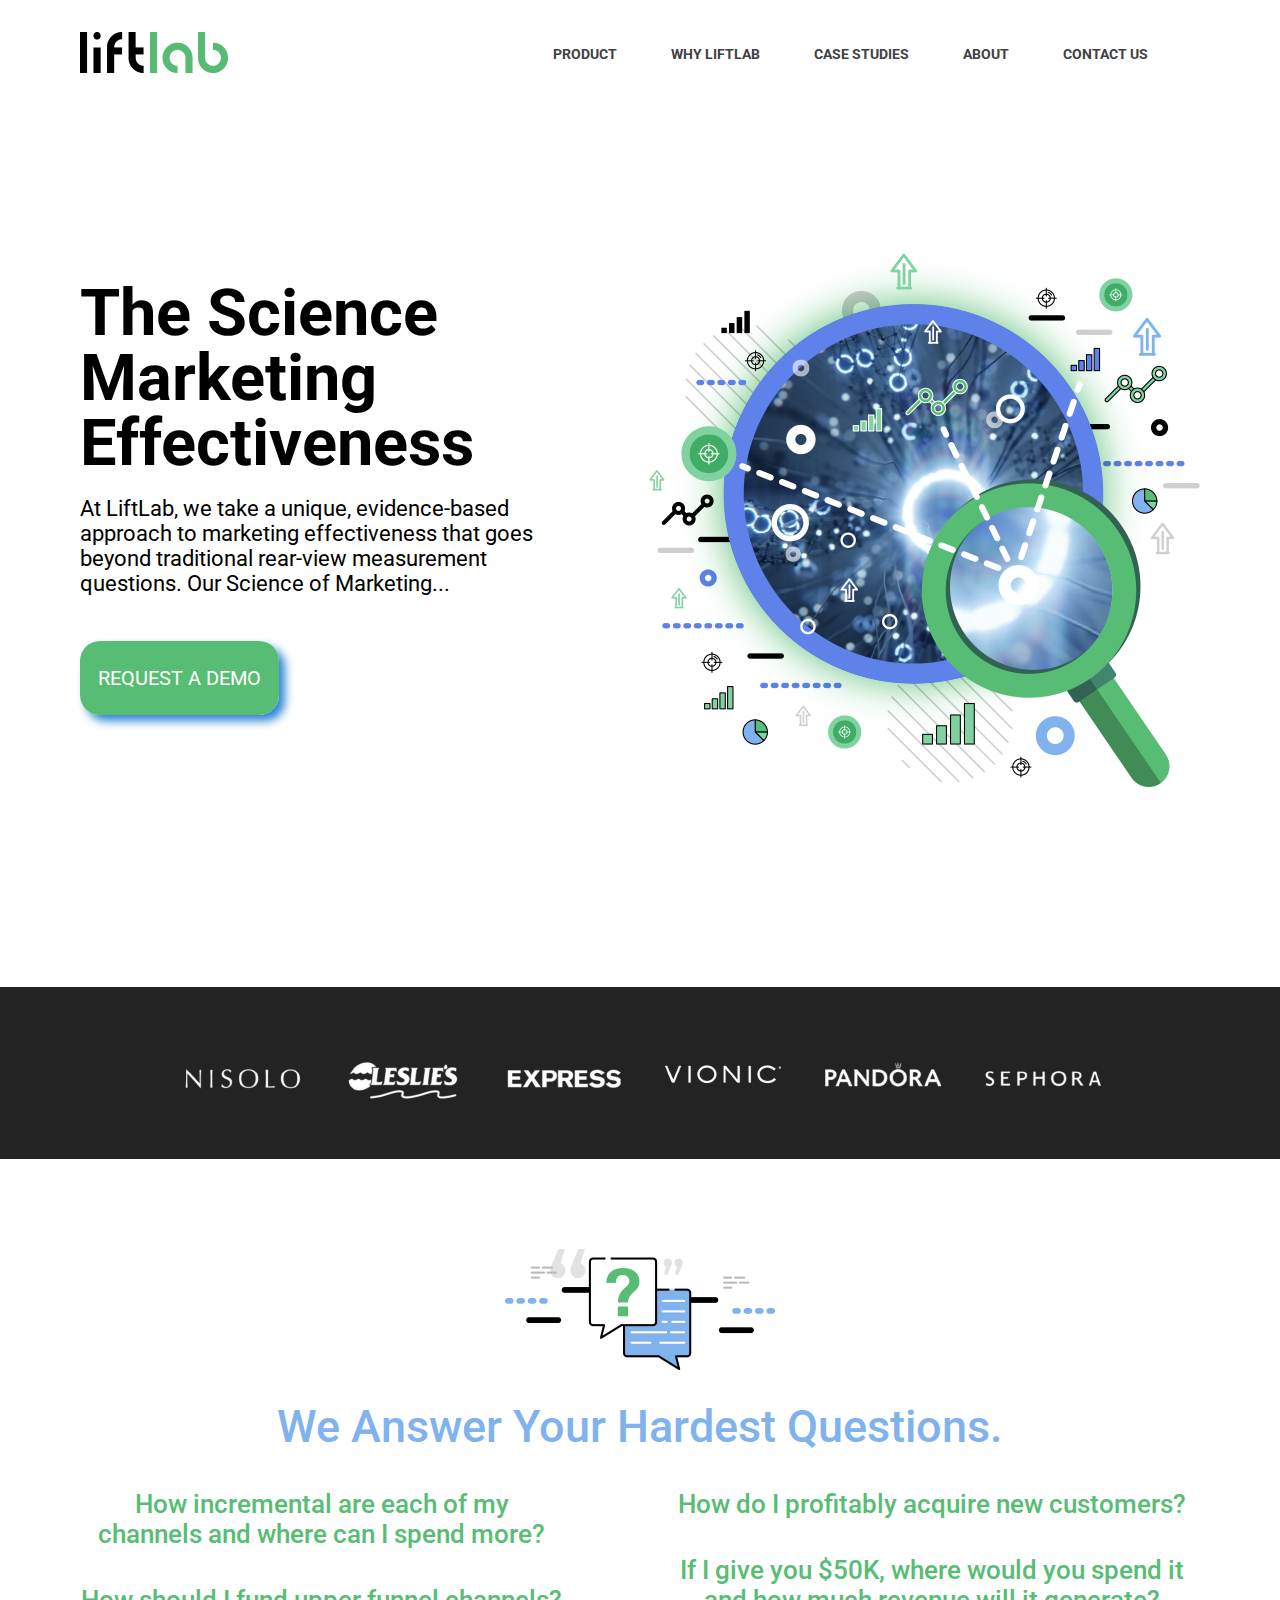
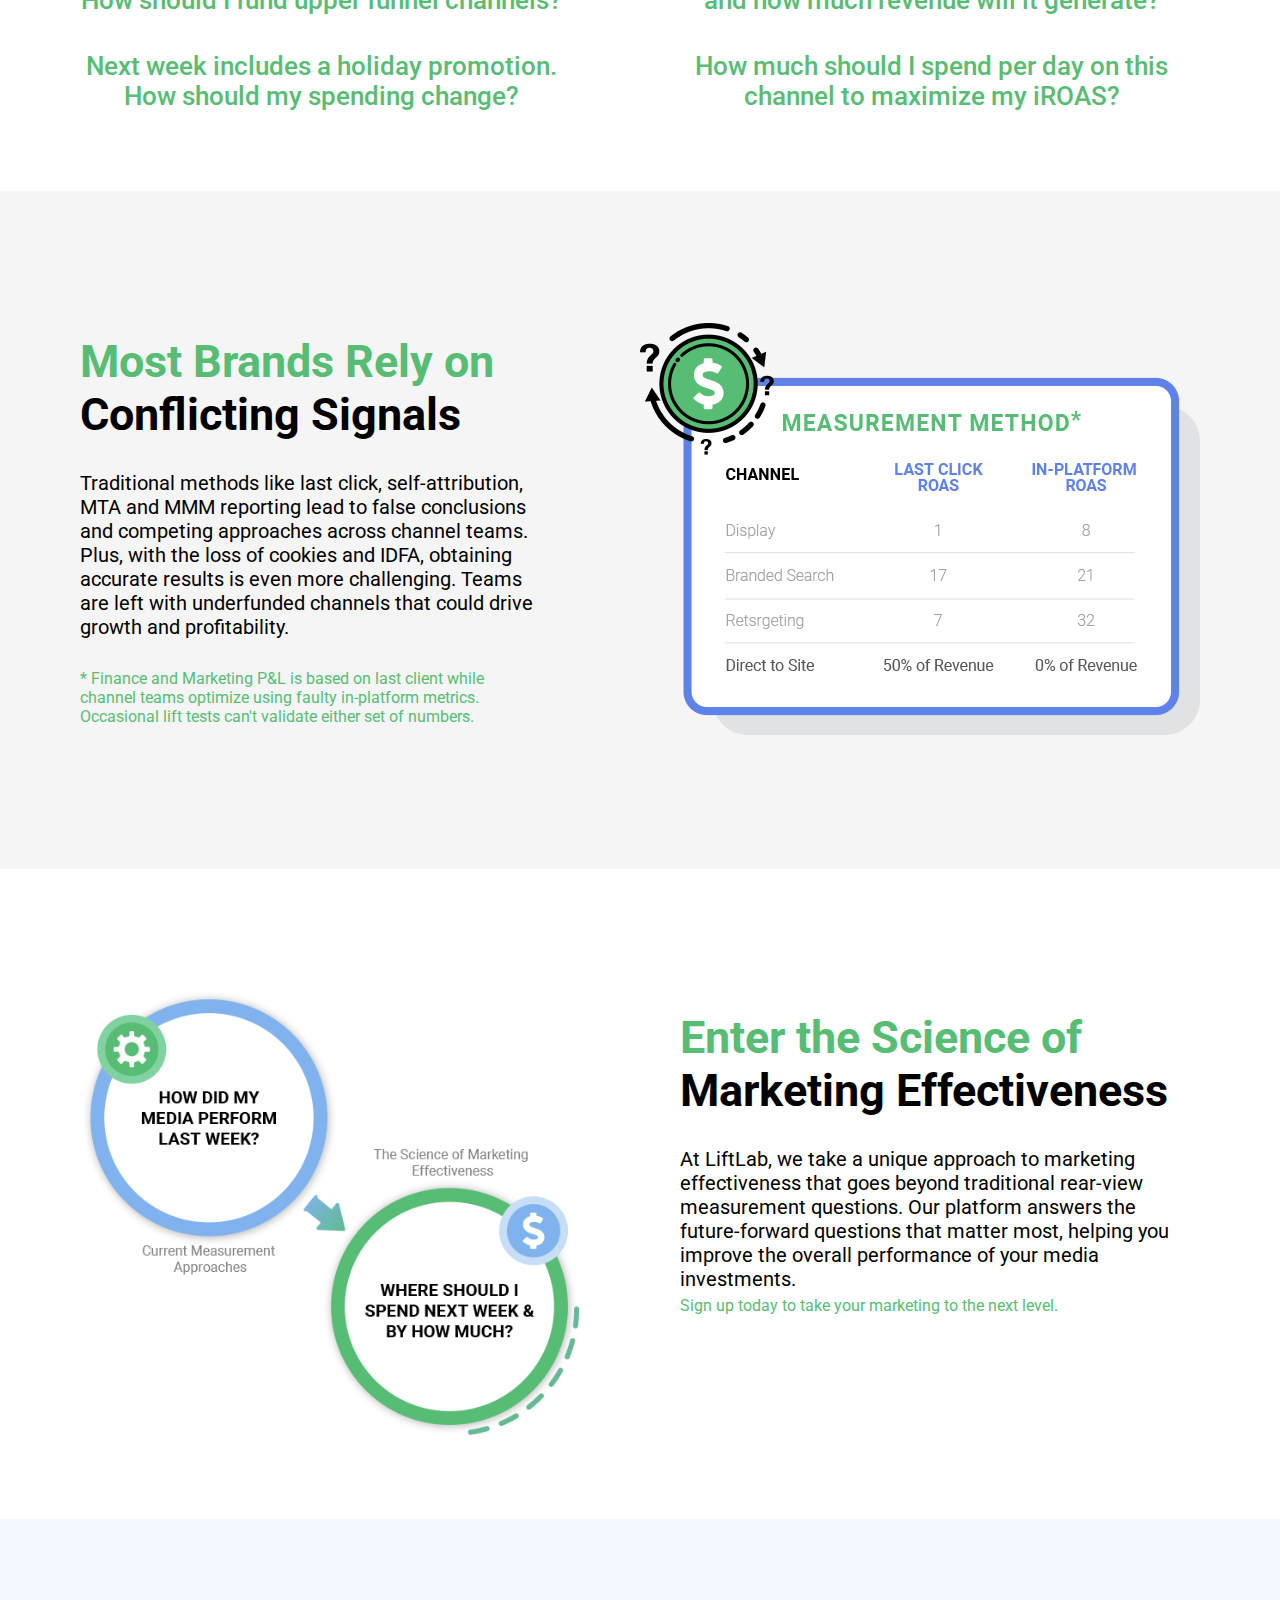
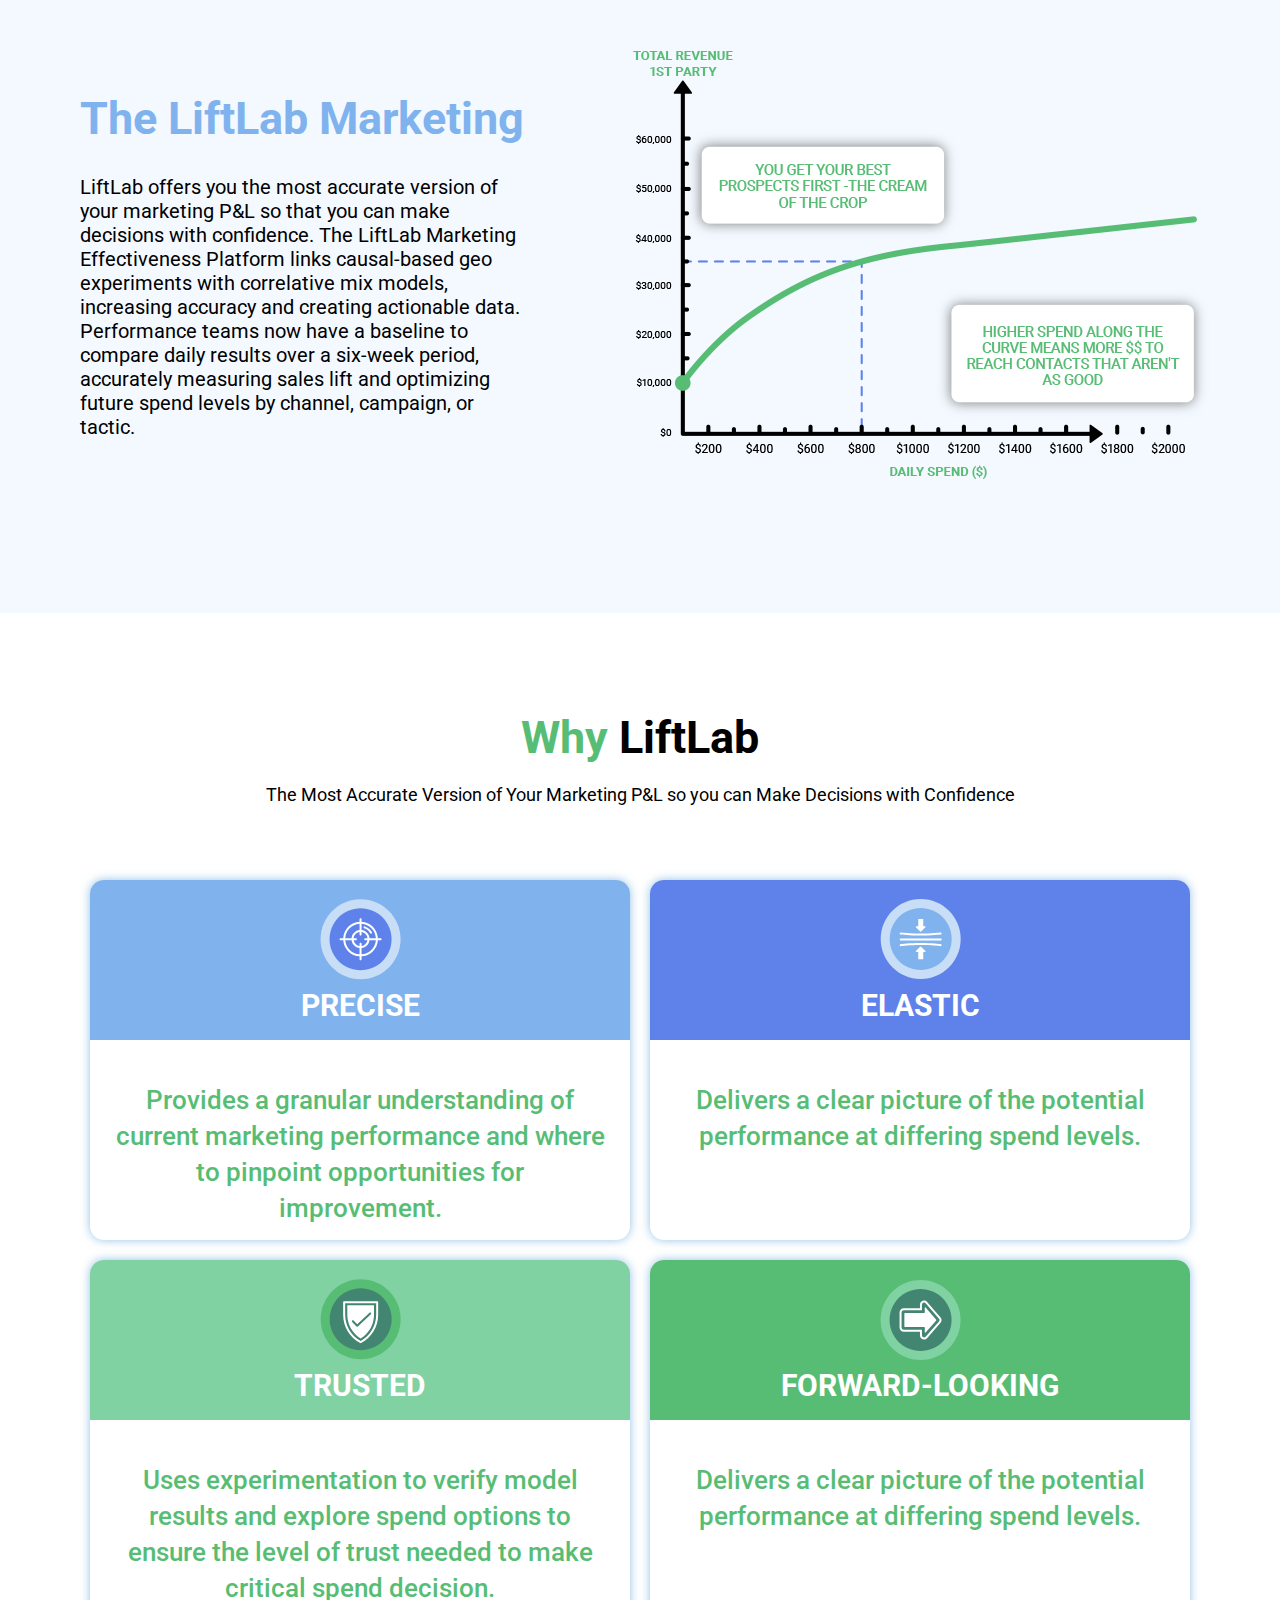
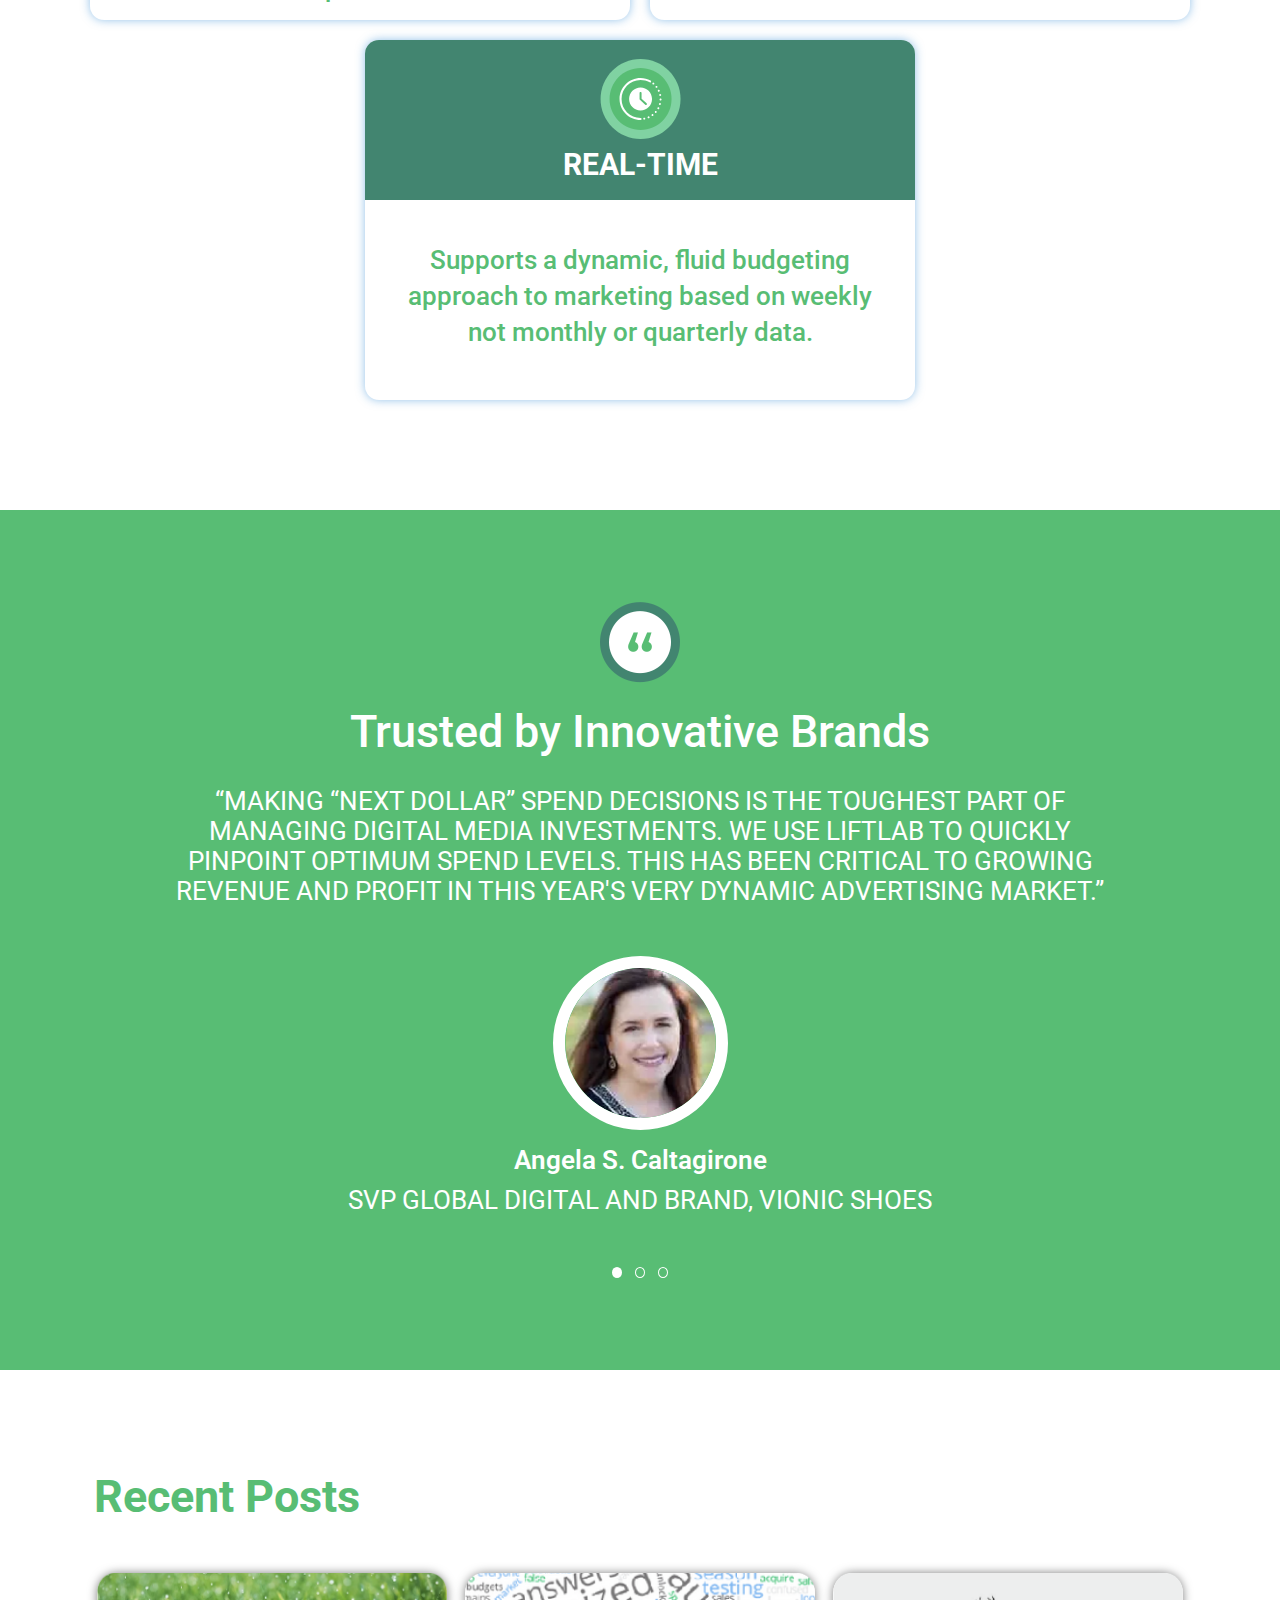
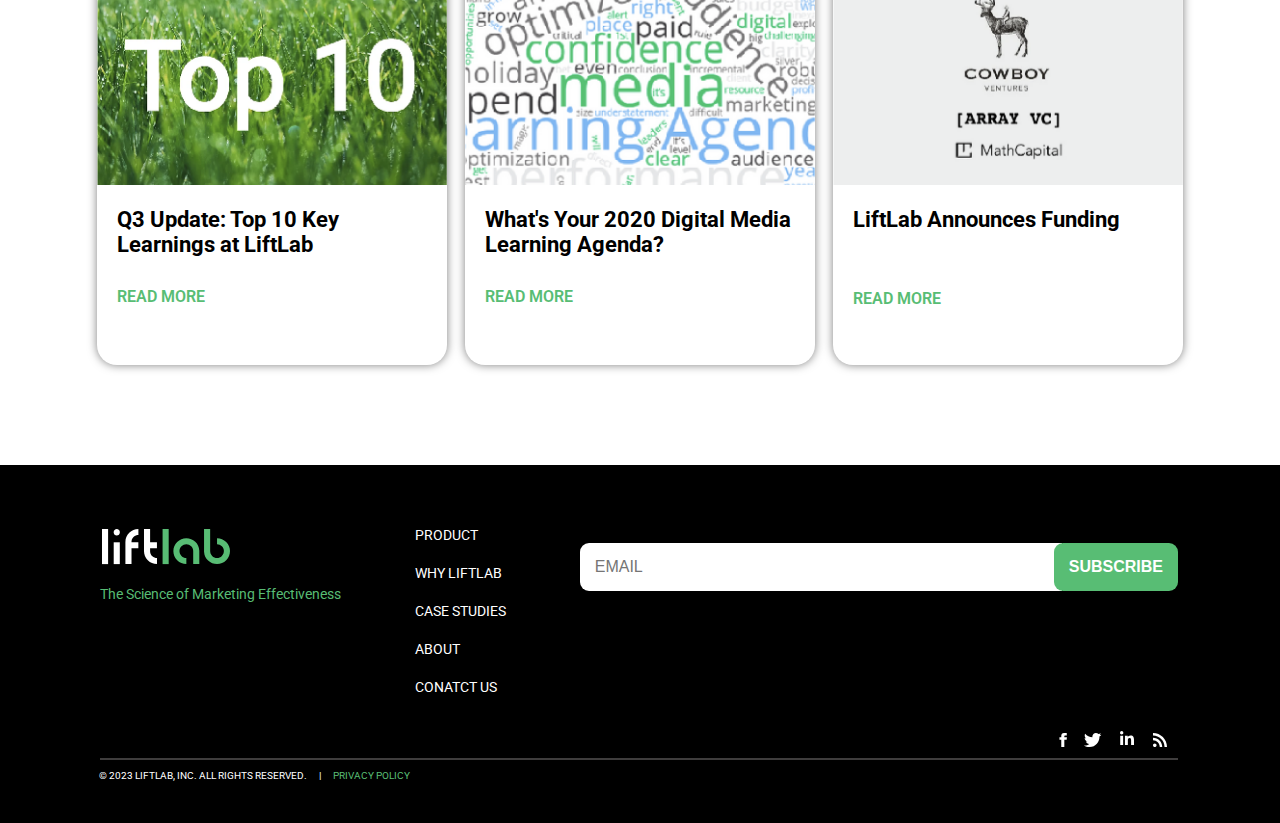
<file: index.html>
<!DOCTYPE html>
<html lang="en">
  <head>
    <meta charset="UTF-8" />
    <meta name="viewport" content="width=device-width, initial-scale=1.0" />
    <title>LiftLab</title>
    <link rel="icon" href="./assests/images/favIcon.jpg" />
    <link rel="stylesheet" href="./assests/CSS/style.css" />
    <link rel="preconnect" href="https://fonts.googleapis.com" />
    <link rel="preconnect" href="https://fonts.gstatic.com" crossorigin />
    <link
      href="https://fonts.googleapis.com/css2?family=Roboto:wght@100;300;400;500;700;900&display=swap"
      rel="stylesheet"
    />
    <link rel="stylesheet" href="https://cdnjs.cloudflare.com/ajax/libs/font-awesome/4.7.0/css/font-awesome.min.css" />
  </head>
  <body>
    <div class="container">
      <nav>
        <div class="left-nav">
          <a href="">
            <img src="./assests/images/logo.png" alt="logo" />
          </a>
        </div>
        <svg class="nav-open" xmlns="http://www.w3.org/2000/svg" viewBox="0 0 448 512">
          <path
            d="M0 96C0 78.3 14.3 64 32 64H416c17.7 0 32 14.3 32 32s-14.3 32-32 32H32C14.3 128 0 113.7 0 96zM0 256c0-17.7 14.3-32 32-32H416c17.7 0 32 14.3 32 32s-14.3 32-32 32H32c-17.7 0-32-14.3-32-32zM448 416c0 17.7-14.3 32-32 32H32c-17.7 0-32-14.3-32-32s14.3-32 32-32H416c17.7 0 32 14.3 32 32z"
          />
        </svg>
        <div class="right-nav">
          <a class="nav-close">&#10005;</a>
          <a href="product.html">PRODUCT</a>
          <a href="">WHY LIFTLAB</a>
          <a href="">CASE STUDIES</a>
          <a href="">ABOUT</a>
          <a href="">CONTACT US</a>
        </div>
      </nav>
      <div class="hero">
        <div class="left-hero">
          <h1>The Science Marketing Effectiveness</h1>
          <p>
            At LiftLab, we take a unique, evidence-based approach to marketing effectiveness that goes beyond
            traditional rear-view measurement questions. Our Science of Marketing...
          </p>
          <a href="">REQUEST A DEMO</a>
        </div>
        <div class="right-hero">
          <img class="img" src="./assests/images/lens.png" alt="lens-image" />
        </div>
      </div>
    </div>
    <div class="logos">
      <img src="./assests/images/logos.png" alt="" />
    </div>
    <section class="section-1">
      <div class="part-1 container">
        <div class="part-1-img">
          <img src="./assests/images/qa.png" alt="QA-image" />
        </div>
        <h1>We Answer Your Hardest Questions.</h1>
        <div class="part-1-flex">
          <div>
            <p>How incremental are each of my channels and where can I spend more?</p>
            <p>How should I fund upper funnel channels?</p>
            <p>Next week includes a holiday promotion. How should my spending change?</p>
          </div>
          <div>
            <p>How do I profitably acquire new customers?</p>
            <p>If I give you $50K, where would you spend it and how much revenue will it generate?</p>
            <p>How much should I spend per day on this channel to maximize my iROAS?</p>
          </div>
        </div>
      </div>
      <div class="part_2">
        <div class="container part-2">
          <div class="part-2-left">
            <h1>
              Most Brands Rely on <br />
              <span>Conflicting Signals</span>
            </h1>
            <p>
              Traditional methods like last click, self-attribution, MTA and MMM reporting lead to false conclusions and
              competing approaches across channel teams. Plus, with the loss of cookies and IDFA, obtaining accurate
              results is even more challenging. Teams are left with underfunded channels that could drive growth and
              profitability.
            </p>
            <p class="star">
              * Finance and Marketing P&L is based on last client while channel teams optimize using faulty in-platform
              metrics. Occasional lift tests can't validate either set of numbers.
            </p>
          </div>
          <div class="part-2-right">
            <img class="img" src="./assests/images/measurement.png" alt="" />
          </div>
        </div>
      </div>
      <div class="part-2 part-3 container">
        <div class="part-2-left part-3-left">
          <img class="img part-3-img" src="./assests/images/Layer 6.png" alt="" />
        </div>
        <div class="part-2-right part-3-right">
          <h1>
            Enter the Science of <br />
            <span>Marketing Effectiveness</span>
          </h1>
          <p>
            At LiftLab, we take a unique approach to marketing effectiveness that goes beyond traditional rear-view
            measurement questions. Our platform answers the future-forward questions that matter most, helping you
            improve the overall performance of your media investments.
          </p>
          <p class="star part-3-star">Sign up today to take your marketing to the next level.</p>
        </div>
      </div>
      <div class="part_2 part_4">
        <div class="container part-2 part-4">
          <div class="part-2-left part-4-left">
            <h1>The LiftLab Marketing</h1>
            <p>
              LiftLab offers you the most accurate version of your marketing P&L so that you can make decisions with
              confidence. The LiftLab Marketing Effectiveness Platform links causal-based geo experiments with
              correlative mix models, increasing accuracy and creating actionable data. Performance teams now have a
              baseline to compare daily results over a six-week period, accurately measuring sales lift and optimizing
              future spend levels by channel, campaign, or tactic.
            </p>
          </div>
          <div class="part-2-right part-4-right">
            <img class="img" src="./assests/images/graph.png" alt="" />
          </div>
        </div>
      </div>
      <div class="part-5 container">
        <div class="part-5-title">
          <h1>Why <span>LiftLab</span></h1>
          <p>The Most Accurate Version of Your Marketing P&L so you can Make Decisions with Confidence</p>
        </div>
        <div class="part-5-boxes">
          <div class="part-5-box-flex part-5-box-flex-1">
            <div class="part-5-box part-5-box-1">
              <div class="part-5-box-1-title">
                <img src="./assests/images/PRECISE ICON.png" alt="precise-icon" class="icon" />
                <p>PRECISE</p>
              </div>
              <div>
                <p>
                  Provides a granular understanding of current marketing performance and where to pinpoint opportunities
                  for improvement.
                </p>
              </div>
            </div>
            <div class="part-5-box part-5-box-2">
              <div class="part-5-box-1-title part-5-box-2-title">
                <img src="./assests/images/ELASTIC ICON.png" alt="precise-icon" class="icon" />
                <p>ELASTIC</p>
              </div>
              <div>
                <p>Delivers a clear picture of the potential performance at differing spend levels.</p>
              </div>
            </div>
          </div>
          <div class="part-5-box-flex">
            <div class="part-5-box part-5-box-3">
              <div class="part-5-box-1-title part-5-box-3-title">
                <img src="./assests/images/TRUSTED_ICON.png" alt="precise-icon" class="icon" />
                <p>TRUSTED</p>
              </div>
              <div>
                <p>
                  Uses experimentation to verify model results and explore spend options to ensure the level of trust
                  needed to make critical spend decision.
                </p>
              </div>
            </div>
            <div class="part-5-box part-5-box-4">
              <div class="part-5-box-1-title part-5-box-4-title">
                <img src="./assests/images/FORWARD_LOOKING ICON.png" alt="precise-icon" class="icon" />
                <p>FORWARD-LOOKING</p>
              </div>
              <div>
                <p>Delivers a clear picture of the potential performance at differing spend levels.</p>
              </div>
            </div>
          </div>
          <div class="part-5-box part-5-box-5">
            <div class="part-5-box-1-title part-5-box-5-title">
              <img src="./assests/images/REAL_TIME_ICON.png" alt="precise-icon" class="icon" />
              <p>REAL-TIME</p>
            </div>
            <div class="box-5-center">
              <p>
                Supports a dynamic, fluid budgeting approach to marketing based on weekly not monthly or quarterly data.
              </p>
            </div>
          </div>
        </div>
      </div>
    </section>
    <section class="carousel">
      <div class="container">
        <img class="quotes-icon" src="./assests/images/quotes-icon.png" alt="quotes-icon" />
        <h1>Trusted by Innovative Brands</h1>
        <p class="carousel-text">
          “Making “next dollar” spend decisions is the toughest part of managing digital media investments. We use
          LiftLab to quickly pinpoint optimum spend levels. This has been critical to growing revenue and profit in this
          year's very dynamic advertising market.”
        </p>
        <img class="profile" src="./assests/images/angela.png" alt="" />
        <h2>Angela S. Caltagirone</h2>
        <p>SVP Global Digital and Brand, Vionic Shoes</p>
        <div class="dots">
          <span></span>
          <span></span>
          <span></span>
        </div>
      </div>
    </section>
    <section class="recent-post container">
      <h1>Recent Posts</h1>
      <div class="recent-post-flex">
        <div class="recent-post-box recent-post-box-1">
          <img src="./assests/images/top-10.png" alt="" />
          <div>
            <h2>Q3 Update: Top 10 Key<br />Learnings at LiftLab</h2>
            <a href="">READ MORE</a>
          </div>
        </div>
        <div class="recent-post-box recent-post-box-2">
          <img src="./assests/images/media.png" alt="" />
          <div>
            <h2>What's Your 2020 Digital Media Learning Agenda?</h2>
            <a href="">READ MORE</a>
          </div>
        </div>
        <div class="recent-post-box recent-post-box-3">
          <img src="./assests/images/cowboy.png" alt="" />
          <div>
            <h2>LiftLab Announces Funding</h2>
            <a class="box-3-a" href="">READ MORE</a>
          </div>
        </div>
      </div>
    </section>
    <footer>
      <div class="container">
        <div class="footer-flex">
          <div class="footer-left">
            <img src="./assests/images/liftlab.png" alt="liftlab-logo" />
            <p>The Science of Marketing Effectiveness</p>
          </div>
          <div class="footer-middle">
            <a href="">PRODUCT</a>
            <a href="">WHY LIFTLAB</a>
            <a href="">CASE STUDIES</a>
            <a href="">ABOUT</a>
            <a href="">CONATCT US</a>
          </div>
          <div class="footer-right">
            <form>
              <input type="text" id="email" placeholder="EMAIL" />
              <input type="submit" id="submit" value="SUBSCRIBE" />
            </form>
            <div class="footer-logos">
              <img src="./assests/images/facebook (1).png" alt="facebook-icon" />
              <img src="./assests/images/twitter.png" alt="twitter-icon" />
              <svg xmlns="http://www.w3.org/2000/svg" viewBox="0 0 448 512">
                <path
                  d="M100.3 448H7.4V148.9h92.9zM53.8 108.1C24.1 108.1 0 83.5 0 53.8a53.8 53.8 0 0 1 107.6 0c0 29.7-24.1 54.3-53.8 54.3zM447.9 448h-92.7V302.4c0-34.7-.7-79.2-48.3-79.2-48.3 0-55.7 37.7-55.7 76.7V448h-92.8V148.9h89.1v40.8h1.3c12.4-23.5 42.7-48.3 87.9-48.3 94 0 111.3 61.9 111.3 142.3V448z"
                />
              </svg>
              <img src="./assests/images/wifi.png" alt="wifi-icon" />
            </div>
          </div>
        </div>
        <div class="copyright">
          <p>© 2023 Liftlab, Inc. All Rights Reserved.</p>
          <p>|</p>
          <p>PRIVACY POLICY</p>
        </div>
      </div>
    </footer>
    <script src="./assests/js/script.js"></script>
  </body>
</html>
</file>
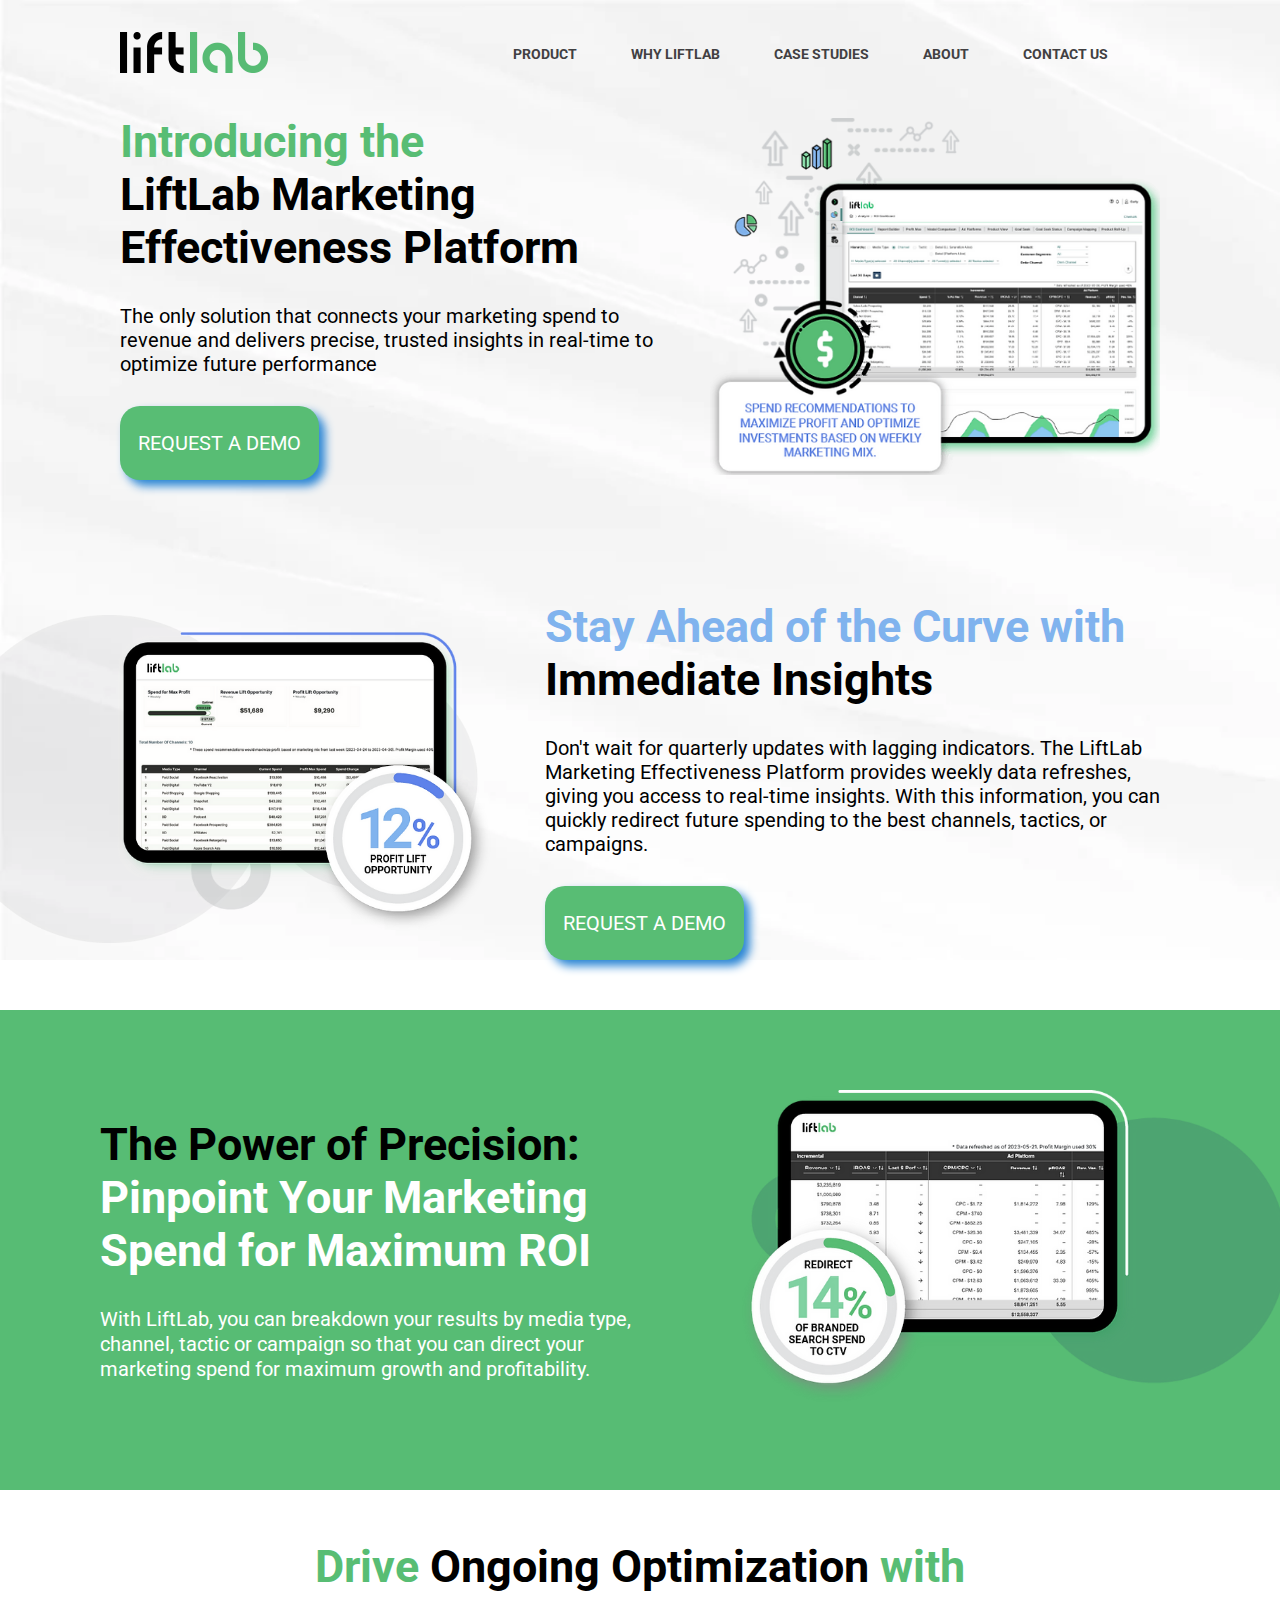
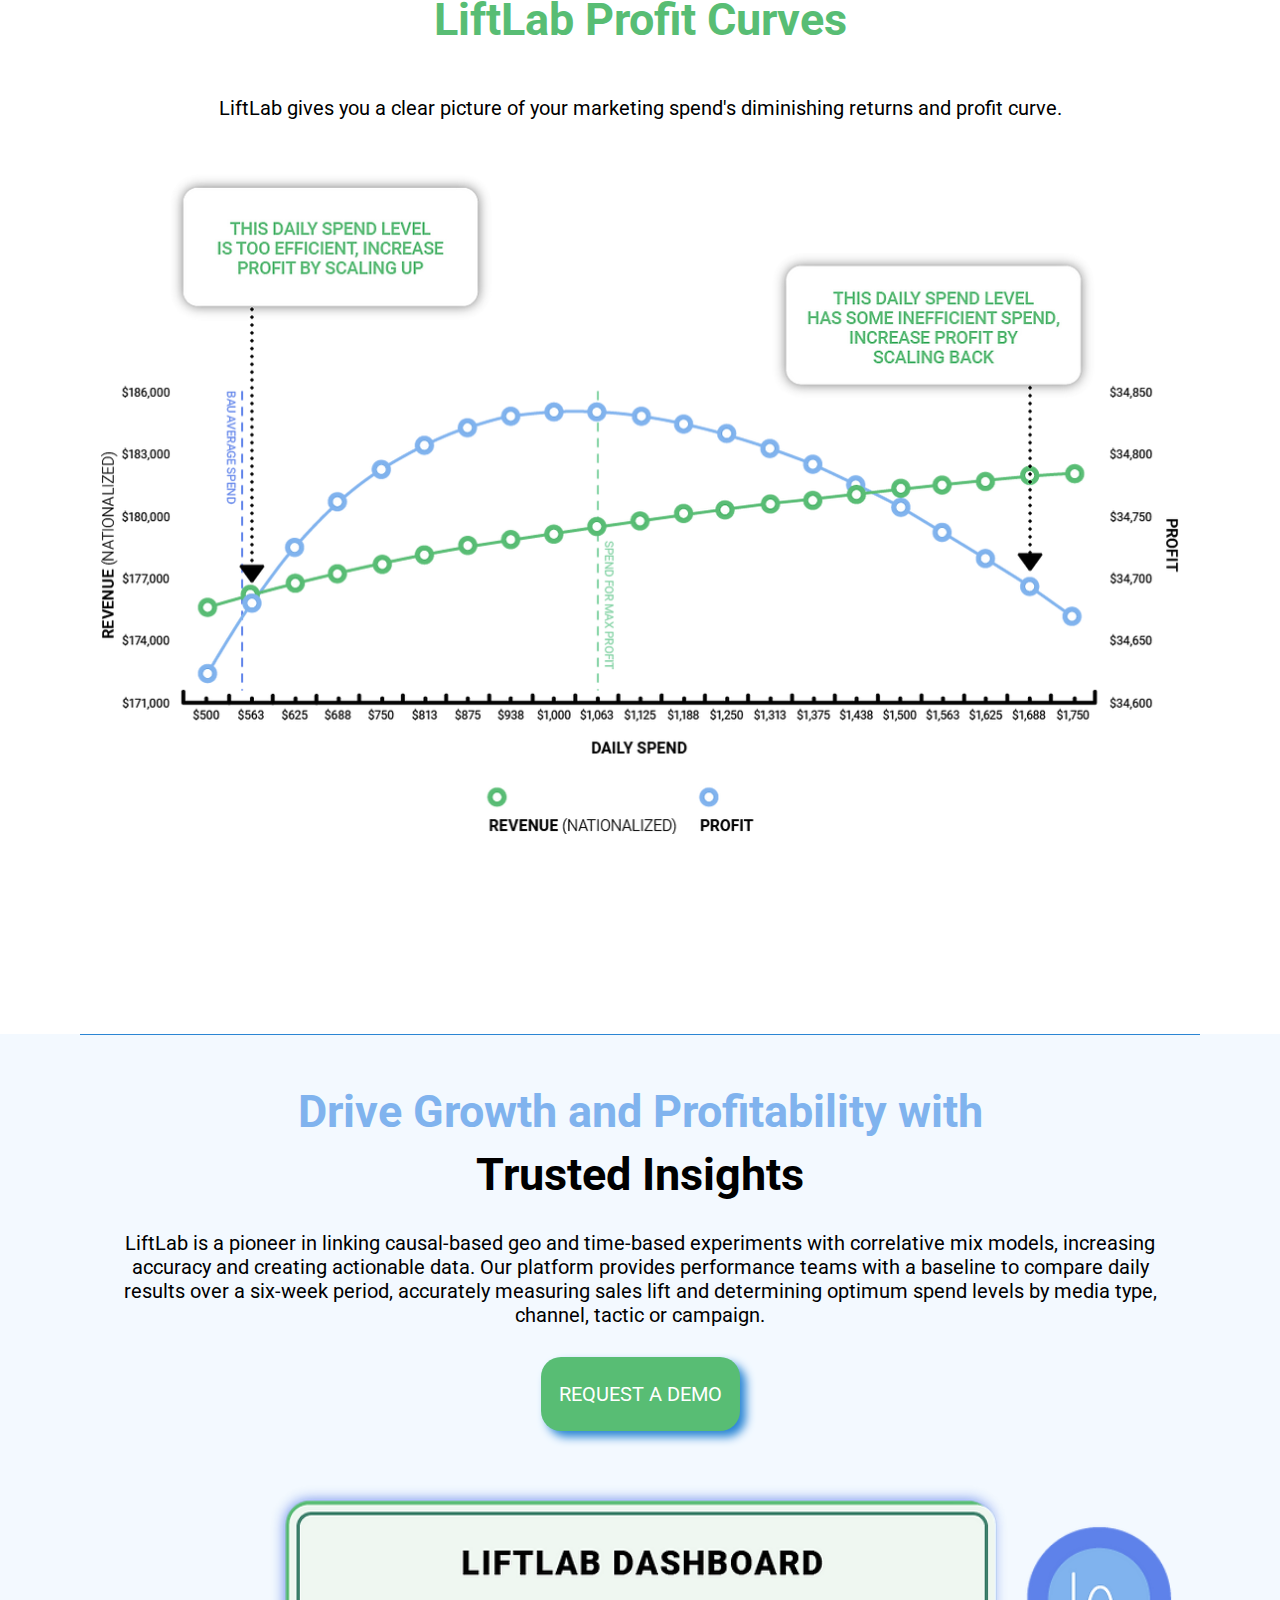
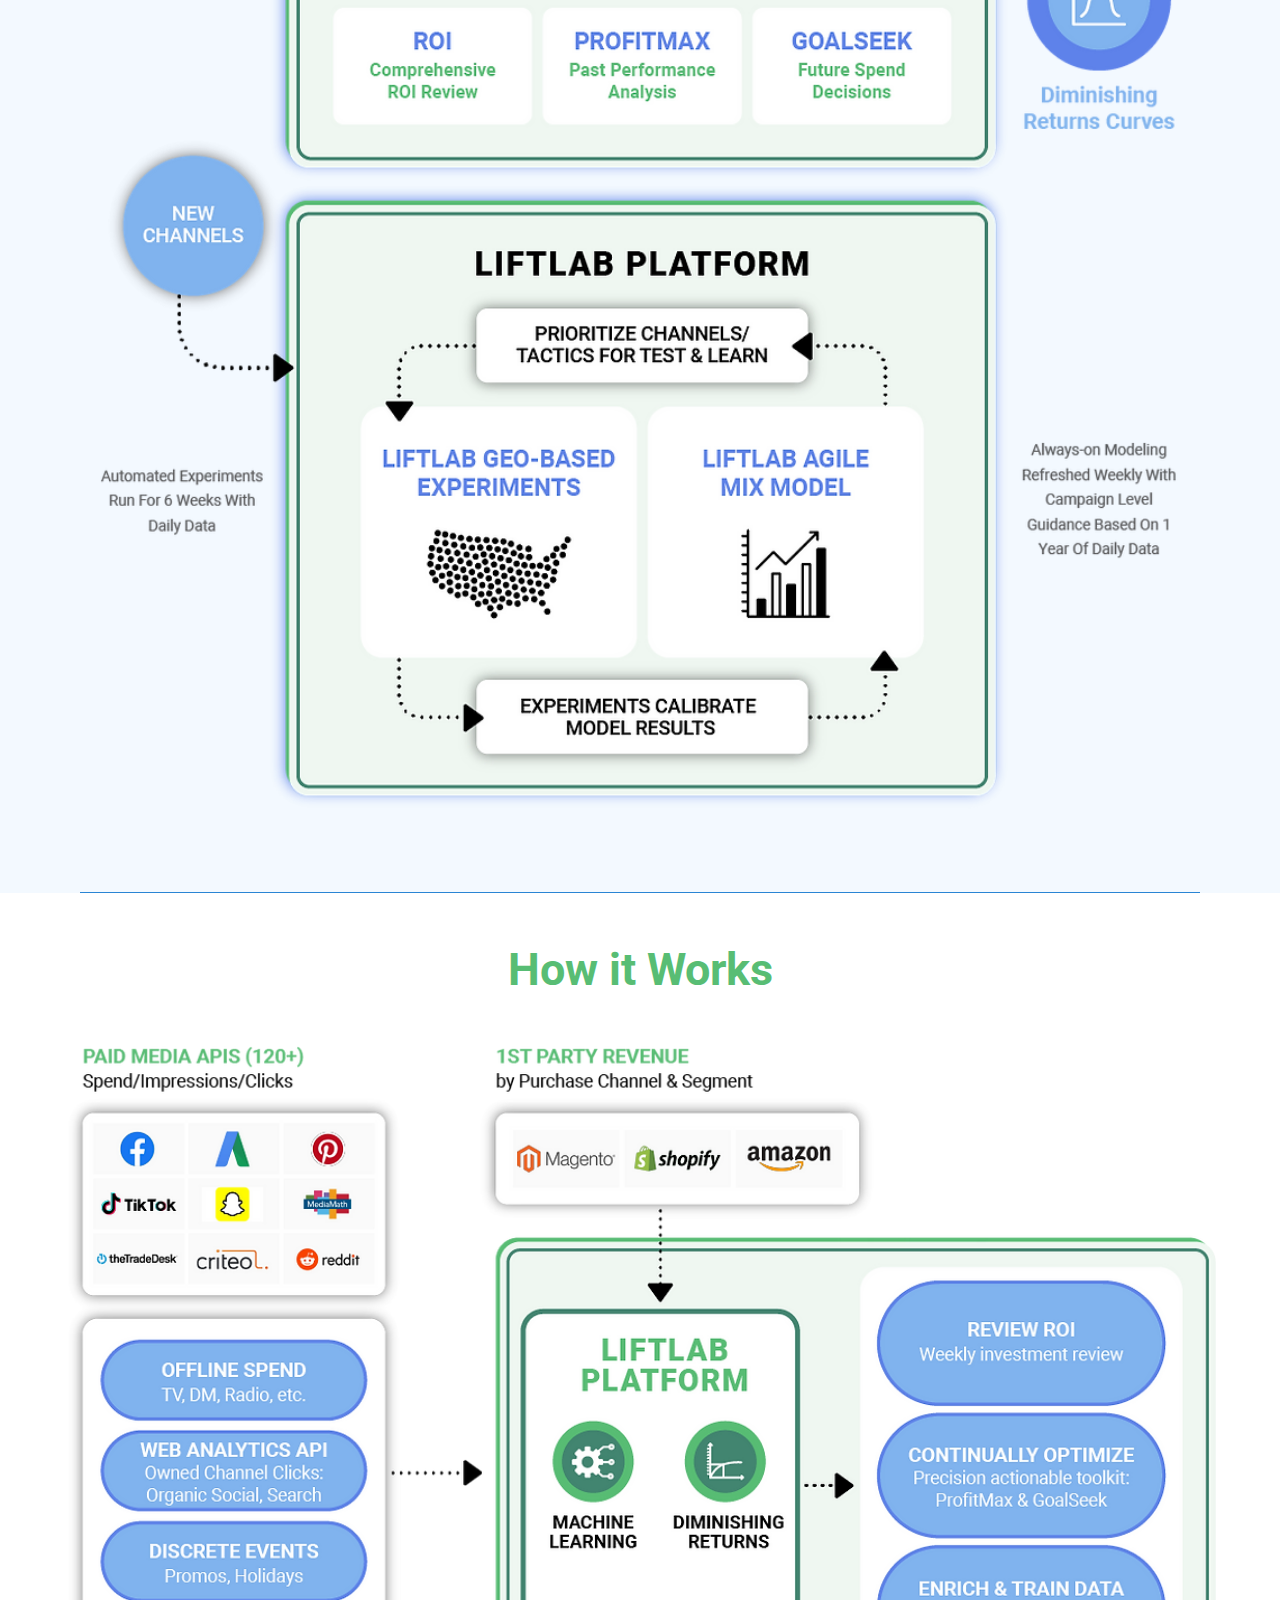
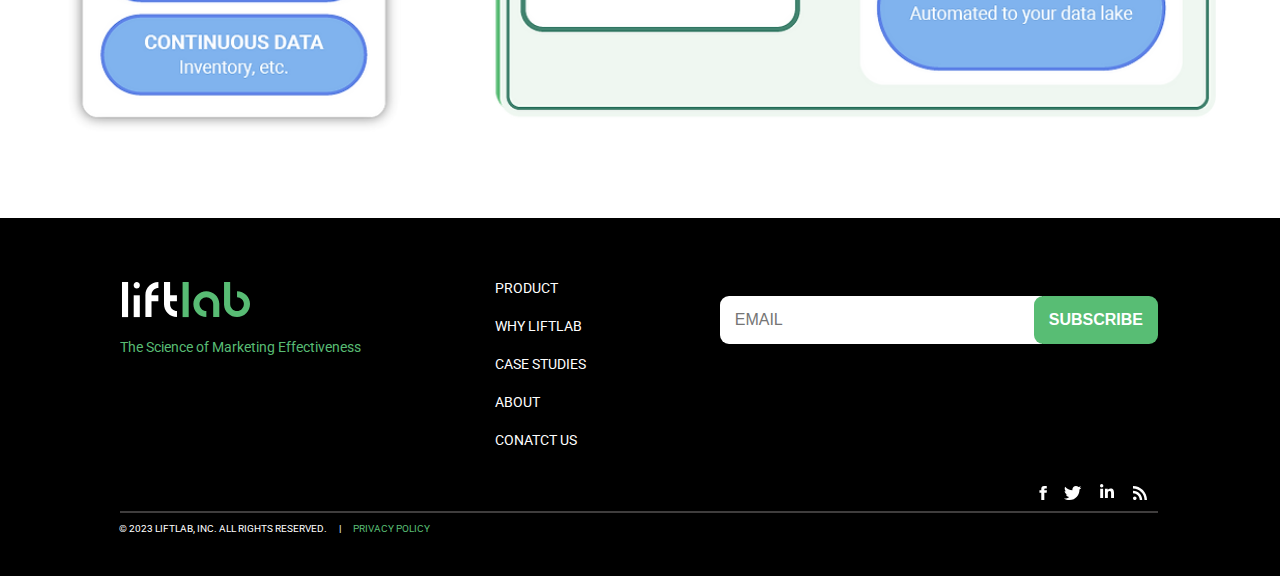
<file: product.html>
<!DOCTYPE html>
<html lang="en">
  <head>
    <meta charset="UTF-8" />
    <meta name="viewport" content="width=device-width, initial-scale=1.0" />
    <title>Document</title>
    <link rel="icon" href="./assests/images/favIcon.jpg" />

    <link rel="stylesheet" href="./assests/CSS/product.css" />
    <link rel="preconnect" href="https://fonts.googleapis.com" />
    <link rel="preconnect" href="https://fonts.gstatic.com" crossorigin />
    <link
      href="https://fonts.googleapis.com/css2?family=Roboto:wght@100;300;400;500;700;900&display=swap"
      rel="stylesheet"
    />
  </head>
  <body>
    <div class="header">
      <div class="container">
        <nav class="container">
          <div class="left-nav">
            <a href="index.html">
              <img class="logo" src="./assests/images/logo.png" alt="logo" />
            </a>
          </div>
          <svg class="nav-open" xmlns="http://www.w3.org/2000/svg" viewBox="0 0 448 512">
            <path
              d="M0 96C0 78.3 14.3 64 32 64H416c17.7 0 32 14.3 32 32s-14.3 32-32 32H32C14.3 128 0 113.7 0 96zM0 256c0-17.7 14.3-32 32-32H416c17.7 0 32 14.3 32 32s-14.3 32-32 32H32c-17.7 0-32-14.3-32-32zM448 416c0 17.7-14.3 32-32 32H32c-17.7 0-32-14.3-32-32s14.3-32 32-32H416c17.7 0 32 14.3 32 32z"
            />
          </svg>
          <div class="right-nav">
            <a class="nav-close">&#10005;</a>
            <a href="">PRODUCT</a>
            <a href="">WHY LIFTLAB</a>
            <a href="">CASE STUDIES</a>
            <a href="">ABOUT</a>
            <a href="">CONTACT US</a>
          </div>
        </nav>
        <section class="section-1">
          <div class="part_2">
            <div class="container part-2">
              <div class="part-2-left">
                <h1>
                  Introducing the <br />
                  <span>LiftLab Marketing Effectiveness Platform</span>
                </h1>
                <p>
                  The only solution that connects your marketing spend to revenue and delivers precise, trusted insights
                  in real-time to optimize future performance
                </p>
                <a class="demo" href="">REQUEST A DEMO</a>
              </div>
              <div class="part-2-right">
                <img class="img dollar-img" src="./assests/images/products/dollar.webp" alt="" />
              </div>
            </div>
          </div>
          <div class="part_2 part-profit">
            <div class="container part-2-profit part-2">
              <div class="part-2-right">
                <img class="img profit profit-img" src="./assests/images/products/profit.webp" alt="" />
              </div>
              <div class="part-2-left">
                <h1 class="profit-h1">
                  Stay Ahead of the Curve with <br />
                  <span>Immediate Insights</span>
                </h1>
                <p>
                  Don't wait for quarterly updates with lagging indicators. The LiftLab Marketing Effectiveness Platform
                  provides weekly data refreshes, giving you access to real-time insights. With this information, you
                  can quickly redirect future spending to the best channels, tactics, or campaigns.
                </p>
                <a class="demo" href="">REQUEST A DEMO</a>
              </div>
            </div>
          </div>
        </section>
      </div>
    </div>
    <section class="redirect">
      <div class="redirect-flex container">
        <div class="redirect-left">
          <h1>
            <span>The Power of Precision:</span> <br />Pinpoint Your Marketing <br />
            Spend for Maximum ROI
          </h1>
          <p>
            With LiftLab, you can breakdown your results by media type, channel, tactic or campaign so that you can
            direct your marketing spend for maximum growth and profitability.
          </p>
        </div>
        <div class="redirect-right">
          <img class="redirect-img" class="img" src="./assests/images/products/redirect.webp" alt="" />
        </div>
      </div>
    </section>
    <section class="graph container">
      <h1>
        Drive <span> Ongoing Optimization</span> with <br />
        LiftLab Profit Curves
      </h1>
      <p>LiftLab gives you a clear picture of your marketing spend's diminishing returns and profit curve.</p>
      <img class="img graph-img" src="./assests/images/products/graph.webp" alt="" />
    </section>
    <section class="dashboard">
      <div class="container">
        <h1>Drive Growth and Profitability with</h1>
        <h1>Trusted Insights</h1>
        <p>
          LiftLab is a pioneer in linking causal-based geo and time-based experiments with correlative mix models,
          increasing accuracy and creating actionable data. Our platform provides performance teams with a baseline to
          compare daily results over a six-week period, accurately measuring sales lift and determining optimum spend
          levels by media type, channel, tactic or campaign.
        </p>
        <a class="demo" href="">REQUEST A DEMO</a>
        <img class="dashboard-img" src="./assests/images/products/dashboard.webp" alt="" />
      </div>
    </section>
    <section class="how-it-works">
      <h1>How it Works</h1>
      <img class="how-it-works-img" src="./assests/images/products/HOW IT WORKS.webp" alt="" />
    </section>
    <footer>
      <div class="container">
        <div class="footer-flex">
          <div class="footer-left">
            <img class="logo-2" src="./assests/images/liftlab.png" alt="liftlab-logo" />
            <p>The Science of Marketing Effectiveness</p>
          </div>
          <div class="footer-middle">
            <a href="">PRODUCT</a>
            <a href="">WHY LIFTLAB</a>
            <a href="">CASE STUDIES</a>
            <a href="">ABOUT</a>
            <a href="">CONATCT US</a>
          </div>
          <div class="footer-right">
            <form>
              <input type="text" id="email" placeholder="EMAIL" />
              <input type="submit" id="submit" value="SUBSCRIBE" />
            </form>
            <div class="footer-logos">
              <img src="./assests/images/facebook (1).png" alt="facebook-icon" />
              <img src="./assests/images/twitter.png" alt="twitter-icon" />
              <svg xmlns="http://www.w3.org/2000/svg" viewBox="0 0 448 512">
                <path
                  d="M100.3 448H7.4V148.9h92.9zM53.8 108.1C24.1 108.1 0 83.5 0 53.8a53.8 53.8 0 0 1 107.6 0c0 29.7-24.1 54.3-53.8 54.3zM447.9 448h-92.7V302.4c0-34.7-.7-79.2-48.3-79.2-48.3 0-55.7 37.7-55.7 76.7V448h-92.8V148.9h89.1v40.8h1.3c12.4-23.5 42.7-48.3 87.9-48.3 94 0 111.3 61.9 111.3 142.3V448z"
                />
              </svg>
              <img src="./assests/images/wifi.png" alt="wifi-icon" />
            </div>
          </div>
        </div>
        <div class="copyright">
          <p>© 2023 Liftlab, Inc. All Rights Reserved.</p>
          <p>|</p>
          <p>PRIVACY POLICY</p>
        </div>
      </div>
    </footer>
    <script src="./assests/js/script.js"></script>
  </body>
</html>
</file>
<file: assests/CSS/style.css>
:root {
  --text-color: #000000;
  --green: #58bd74;
  --white: #ffffff;
  width: 100%;
}

* {
  margin: 0;
  padding: 0;
  box-sizing: border-box;
}

html {
  font-size: 10px;
  font-family: "Roboto", sans-serif;
  min-width: 100%;
  overflow-x: hidden;
}

body {
  min-width: 100%;
  overflow-x: hidden;
}

.container {
  max-width: 1120px;
  margin: 0 auto;
  width: 100%;
  /* overflow-x: hidden; */
}

.dollar-img{
  width: 200%;
}

/* ////////////////////////////nav-start//////////////////////////////// */
nav {
  display: flex;
  justify-content: space-between;
  align-items: center;
  margin-bottom: 10.6rem;
  padding-top: 3.2rem;
}

.left-nav a {
  text-decoration: none;
}
.right-nav a {
  font-size: 1.4rem;
  text-decoration: none;
  color: #414042;
  font-weight: bold;
  margin-right: 52px;
  transition: all 0.2s;
}
.right-nav a:hover{
  opacity: 0.5;
}
.nav-close{
  display: none;
  cursor: pointer;
}
.nav-open{
  display: none;
  cursor: pointer;
  transition: all 0.2s;
  fill: var(--text-color);
  width: 2rem;
}

.nav-open:hover{
  opacity: 0.5;
}

/* ////////////////////////////nav-end//////////////////////////////// */

/* ////////////////////////////hero-start//////////////////////////////// */
.hero {
  display: flex;
  align-items: center;
  justify-content: space-between;
  gap: 5.6rem;
  padding-bottom: 19.8rem;
}

.left-hero h1 {
  font-size: 6.5rem;
  font-weight: bold;
  color: var(--text-color);
  margin-bottom: 2rem;
  line-height: 6.5rem;
}

.left-hero p {
  font-size: 2.2rem;
  margin-bottom: 7rem;
}

.left-hero a {
  padding: 2.5rem 1.8rem;
  background-color: var(--green);
  font-size: 2rem;
  text-decoration: none;
  color: var(--white);
  border-radius: 20px;
  box-shadow: 6px 6px 10px 0px rgba(42, 133, 212, 1);
  transition: all 0.2s;
}
.left-hero a:hover{
  opacity: 0.5;
}

.right-hero {
  padding-top: 7rem;
}

/* ////////////////////////////hero-end//////////////////////////////// */

/* ////////////////////////////logos-start//////////////////////////////// */

.logos {
  text-align: center;
  height: 17.2rem;
  background-color: #232223;
  display: flex;
  align-items: center;
  justify-content: center;
}



/* ////////////////////////////logos-end//////////////////////////////// */

/* ////////////////////////////section-start//////////////////////////////// */
.part-1 h1 {
  font-size: 4.5rem;
  color: #80b3ee;
  margin-top: 2.8rem;
  margin-bottom: 3.6rem;
  font-weight: 500;
}

.part-1-flex div p {
  font-size: 2.6rem;
  color: #58bd74;
  margin-bottom: 3.6rem;
  font-weight: 500;
}
.part-1-flex div p:last-child {
  margin-bottom: 0;
}

.part-1-flex {
  display: flex;
  gap: 10rem;
}

.part-1 {
  text-align: center;
  padding-top: 9rem;
}

.part-2 {
  display: flex;
  gap: 10rem;
  align-items: center;
}

.part-2 h1 {
  font-size: 4.5rem;
  color: var(--green);
}
.part-2 h1 span {
  color: var(--text-color);
}
.part-2-left p,
.part-3-right p {
  font-size: 2rem;
  color: var(--text-color);
  font-weight: 400;
  margin-top: 3rem;
}
.star {
  color: var(--green) !important;
  font-size: 1.6rem !important;
}
.part_2 {
  margin-top: 8rem;
  padding: 13.2rem 0 13.2rem 0;
  background-color: #f5f5f5;
}
.part-3-star {
  margin-top: 0.5rem !important;
}
.part-3 {
  align-items: flex-start;
  margin-top: 12rem;
}
.part-3-right {
  padding-top: 2.2rem;
}
.part-3-left img {
  max-width: 50rem;
}
.part-4 {
  gap: 9rem;
}
.part_4 {
  background-color: rgb(226 241 255 / 40%);
}
.part-4-right img {
  position: relative;
  left: 10px;
}
.part-4-left h1 {
  color: #80b3ee;
}
.part-5 {
  margin-top: 9.8rem;
}
.part-5-box {
  box-shadow: 0px 0px 10px 0px rgba(42, 133, 212, 0.5);
  display: inline-block;
  border-radius: 1.4rem;
}
.part-5-title {
  text-align: center;
}
.part-5-title h1 {
  font-size: 4.5rem;
  font-family: "Roboto", sans-serif;
  color: var(--green);
}
.part-5-title h1 span {
  color: var(--text-color);
}
.part-5-title p {
  font-size: 1.8rem;
  color: var(--text-color);
  margin-top: 2rem;
  margin-bottom: 7.5rem;
}
.part-5-box-1-title {
  background-color: #80b3ee;
  width: 100%;
  height: 16rem;
  border-top-left-radius: 1.4rem;
  border-top-right-radius: 1.4rem;
  text-align: center;
  padding-top: 1.8rem;
  padding-bottom: 1.8rem;
}
.part-5-box-2-title {
  background-color: #5e82ea;
}
.part-5-box-3-title {
  background-color: #80d2a2;
}
.part-5-box-4-title {
  background-color: #58bd74;
}
.part-5-box-5-title {
  background-color: #428570;
  margin: 0 auto;
}
.part-5-box-1-title p {
  font-size: 3rem;
  color: var(--white);
  margin-top: 0.5rem;
  font-weight: 700;
}
.part-5-box div:nth-child(2) {
  height: 20rem;
  max-width: 55rem;
  border-bottom-left-radius: 1.4rem;
  border-bottom-right-radius: 1.4rem;
  padding: 4.2rem 2.2rem;
}
.part-5-box div:nth-child(2) p {
  font-size: 2.6rem;
  line-height: 3.6rem;
  color: #58bd74;
  font-weight: 500;
  font-family: "Roboto", sans-serif;
  text-align: center;
}
.part-5-box-flex {
  display: flex;
  justify-content: space-between;
  gap: 2rem;
}
.part-5-box-flex-1 {
  margin-bottom: 2rem;
}
.part-5-box-1,
.part-5-box-3 {
  margin-left: 1rem;
}
.part-5-box-2,
.part-5-box-4 {
  margin-right: 1rem;
}
.part-5-box-5 {
  position:relative;
  left: 50%;
  transform: translateX(-50%);
  margin-top: 2rem;
  margin-bottom: 10px;
}
/* ////////////////////////////section-end//////////////////////////////// */

/* ////////////////////////////carousel-start//////////////////////////////// */
.carousel {
  background-color: #58bd74;
  margin-top: 10rem;
}
.carousel div {
  text-align: center;
  padding: 9.2rem;
}
.carousel div h1 {
  margin-top: 2rem;
  margin-bottom: 2.8rem;
  font-size: 4.5rem;
  font-weight: 500;
  color: var(--white);
}

.carousel-text {
  font-size: 2.6rem;
  color: var(--white);
  margin-bottom: 5rem;
}
.carousel div p,
.carousel div h2 {
  font-size: 2.6rem;
  color: var(--white);
}
.carousel div p {
  text-transform: uppercase;
  margin-top: 1rem;
}
.carousel div h2 {
  font-weight: 600;
  margin-top: 1.3rem;
}
.profile {
  border: 12px solid var(--white);
  border-radius: 50%;
}
.dots {
  display: flex;
  gap: 1.3rem;
  justify-content: center;
  height: 100%;
  padding: 0 !important;
  margin-top: 5.2rem;
  align-items: center;
}
.dots span {
  width: 1rem;
  height: 1.1rem;
  background-color: var(--white);
  border-radius: 50%;
  display: block;
  cursor: pointer;
}
.dots span:nth-child(2),
.dots span:last-child {
  background-color: #58bd74;
  border: 1px solid var(--white);
}
/* ////////////////////////////carousel-end//////////////////////////////// */

/* ////////////////////////////recent-post-start//////////////////////////////// */
.recent-post {
  margin-top: 10rem;
  margin-bottom: 9rem;
}
.recent-post h1 {
  font-size: 4.5rem;
  color: #58bd74;
  margin-bottom: 5rem;
  margin-left: 1.4rem;
}
.recent-post-flex {
  display: flex;
  align-items: center;
  justify-content: center;
  gap: 1.8rem;
}
.recent-post-box-1 {
  margin-left: 10px;
}
.recent-post-box-3 {
  margin-right: 10px;
}
.recent-post-box {
  max-width: 35rem;
  height: 39.2rem;
  box-shadow: 0px 0px 10px 0px rgba(0, 0, 0, 0.5);
  border-radius: 20px;
  margin-bottom: 10px;
}
.recent-post-box img {
  max-width: 35rem;
}
.recent-post-flex div div {
  padding-top: 2rem;
  padding-left: 2rem;
}
.recent-post-flex div h2 {
  font-size: 2.2rem;
  color: var(--text-color);
}

.recent-post-flex div div a {
  font-size: 1.6rem;
  color: #58bd74;
  text-decoration: none;
  font-weight: 600;
  display: inline-block;
  margin-top: 3rem;
  margin-bottom: 5rem;
  transition: all 0.2s;
}

.recent-post-flex div div a:hover{
  opacity: 0.5;
}
.box-3-a {
  margin-top: 5.68rem !important;
}
/* ////////////////////////////recent-post-end//////////////////////////////// */

/* ////////////////////////////footer-start//////////////////////////////// */
footer {
  background-color: var(--text-color);
  padding-top: 6.2rem;
  padding-bottom: 2rem;
}

.footer-logos {
  margin-top: 14rem;
  margin-right: 10px;
  display: flex;
  align-items: center;
  gap: 1.4rem;
  justify-content: flex-end;
}

.footer-logos svg {
  fill: var(--white);
  width: 20px;
  height: 16px;
}
.footer-flex {
  display: flex;
  justify-content: space-between;
  margin-left: 2rem;
  margin-right: 2.2rem;
  border-bottom: 2px solid #938e8e6e;
  padding-bottom: 1rem;
}

.footer-left p {
  font-size: 1.4rem;
  color: #58bc74;
  margin-top: 1.8rem;
}

.footer-right {
  margin-top: 1.6rem;
}
.footer-middle {
  display: flex;
  flex-direction: column;
  gap: 2.2rem;
}

.footer-middle a {
  text-decoration: none;
  color: #ffffff;
  font-size: 1.4rem;
}
#email {
  font-size: 1.6rem;
  font-weight: 300;
  color: var(--text-color);
  background-color: var(--white);
  padding: 1.5rem 26rem 1.5rem 1.5rem;
  border-top-left-radius: 9px;
  border-bottom-left-radius: 9px;
  border: none;
}

#submit {
  font-size: 1.6rem;
  color: var(--white);
  font-weight: 600;
  background-color: #58bd74;
  padding: 1.5rem;
  border-radius: 0.9rem;
  margin-left: -10px;
  cursor: pointer;
  border: none;
}


.copyright {
  display: flex;
  gap: 1.2rem;
  align-items: center;
  text-transform: uppercase;
  margin: 1rem 0 2.2rem 1.9rem;
}

.copyright p {
  color: var(--white);
  font-size: 1rem;
  font-weight: 400;
}

.copyright p:nth-child(3) {
  color: var(--green);
}
/* ////////////////////////////footer-end//////////////////////////////// */

/* ////////////////////////////media-queries//////////////////////////////// */

@media only screen and (max-width:1150px){
  .img{
    max-width: 40rem;
  }
  .container{
    padding-left: 2rem;
    padding-right: 2rem;
  }
  .part-3-img{
    max-width: 38rem !important;
  }
  .part-5-box div:nth-child(2){
    height: 24rem;
  }
  .recent-post-box{
    max-width: 28rem;
    height: 31rem;
  }
  .recent-post-box img {
    max-width: 28rem;
  }
  .box-3-a{
    margin-top: 3rem !important;
  }
  #email{
    padding-right: 10rem;
  }
  .right-hero{
    padding-top: 0;
  }
}

@media only screen and (max-width:950px){
  .hero{
    flex-direction: column;
    gap: 9.6rem;
    text-align: center;
    padding-bottom: 9rem;
  }
  .right-nav a{
    margin-right: 2rem;
  }
  .logos img{
    max-width: 1220px;
  }
  .part-1-flex{
    flex-direction: column;
    gap: 2.6rem;
  }
  .part-1-flex div P{
    text-align: left;
  }
  .part-2{
    flex-direction: column;
  }
  .part-3{
    flex-direction: column-reverse;
    align-items: center;
  }
  .img{
     max-width: 70rem;
  }
  .part-3-img{
    max-width: 60rem !important;
  }
  .part-5-box-flex {
    flex-direction: column;
    align-items: center;
    gap: 5rem;
  }
  .part-5-box{
    max-width: 55rem;
  }
  .part-5-box-5{
    margin-top: 5rem;
  }
  .part-5-box-3{
    margin-top: 3rem;
  }
  
  .part-5-box-1, .part-5-box-3{
    margin-left: 0;
  }
  .part-5-box-2, .part-5-box-4{
    margin-right: 0;
  }
  .recent-post-box img,.recent-post-box{
    max-width: 35rem;
  }
  .recent-post-box{
    height: 100%;
  }
  .recent-post-flex {
    flex-direction: column;
  }
  .recent-post-box-1{
    margin-left: 0;
  }
  .recent-post-box-3{
    margin-right: 0;
  }
  
  .recent-post h1{
    margin-left: 0;
    text-align: center;
  }
  .footer-flex{
    flex-direction: column;
    gap: 5rem;
  }
  .footer-logos{
    margin-top: 0;
    position: relative;
    top: -20px;
  }
  
}

@media only screen and (max-width:720px){
  html{
    font-size: 9px;
  }
  .img{
    max-width: 50rem;
  }
  .logos img{
    max-width: 82rem;
  }
  .part-3-img{
    max-width: 50rem !important;
  }
  .carousel div h1{
    font-size: 4rem;
  }
  .carousel div p{
    font-size: 2rem;
  }
  .footer-logos{
    display: block;
    position: static;
    margin-top: 2rem;
  }
  .right-nav{
    display: flex;
    flex-direction: column;
    gap: 3rem;
    position: fixed;
    right: 0;
    top: 0;
    z-index: 3;
    background-color: #ffffff;
    padding: 4rem 8rem;
    right: -900px;
    opacity: 0;
    width: 100%;
    text-align: center;
    box-shadow: rgba(0, 0, 0, 0.35) 0px 5px 15px;
    transition: all 0.2s ease-out;
  }
  .nav-close{
    position: absolute;
    right: 3rem;
    top: 2rem;
    font-size: 2rem !important;
    display: block;
  }
  .nav-open{
    display: block;
  }
}

@media only screen and (max-width:490px){
  html{
    font-size: 7px;
  }
  .img{
    width: 70%;
  }
  .part-2-right,.part-3-left{
    text-align: center;
  }
  .left-hero h1{
    line-height: 5rem;
  }
  h1{
    font-size: 3rem !important;

  }
  .left-hero a{
    padding: 1.5rem 1.8rem;
  }
  .part-1-flex div p {
    font-size: 2rem;
  }
  .left-nav a img{
    width: 60%;
  }
  .footer-left img{
    max-width: 10rem;
  }
  .logos img {
    width: 160%;
  }
  .part-1-img img{
    width: 60%;
  }
  .part-3-right{
    text-align: left;
  }
  .icon,.quotes-icon{
    width: 5rem;
  }
  .part-5-box{
    max-width: 35rem;
  }
  .part-5-box-1-title p{
    font-size: 2.5rem;
  }
  .part-5-box div:nth-child(2) p{
    font-size: 2rem;
  }
  .part-5-box-1-title{
    height: 14rem;
  }
  .part-5-box div:nth-child(2) {
    padding: 2rem 1rem 2rem 1rem;
    height: 100%;
  }
  .carousel div p{
    font-size: 1.6rem;
  }
  .profile{
    max-width: 16rem;
    border-width: 6px;
  }
  #submit,#email{
    font-size: 1.4rem;
    padding-top: 1rem;
    padding-bottom: 1rem;
  }
  #email{
    padding-right: 2rem;
  }
  .carousel div {
    padding: 5rem 2rem 5rem 2rem;
  }
}
</file>
<file: assests/CSS/product.css>
:root {
    --text-color: #000000;
    --green: #58bd74;
    --white: #ffffff;
    width: 100%;
  }
  
  * {
    margin: 0;
    padding: 0;
    box-sizing: border-box;
  }
  
  html {
    font-size: 10px;
    font-family: "Roboto", sans-serif;
    min-width: 100%;
    overflow-x: hidden;
  }
  
  body {
    min-width: 100%;
    overflow-x: hidden;
  }
  
  .container {
    max-width: 1120px;
    margin: 0 auto;
    width: 100%;
    /* overflow-x: hidden; */
  }

  .header{
    background-image: url('../images/products/Product-Ban-Bg.webp');
    background-repeat: no-repeat;
    background-size: cover;
  }


  /* ////////////////////////////nav-start//////////////////////////////// */
  nav {
    display: flex;
    justify-content: space-between;
    align-items: center;
    margin-bottom: 4rem !important;
    padding-top: 3.2rem;
  }
  
  .left-nav a {
    text-decoration: none;
  }
  .right-nav a {
    font-size: 1.4rem;
    text-decoration: none;
    color: #414042;
    font-weight: bold;
    margin-right: 52px;
    transition: all 0.2s;
  }
  .right-nav a:hover{
    opacity: 0.5;
  }
  .nav-close{
    display: none;
    cursor: pointer;
  }
  .nav-open{
    display: none;
    cursor: pointer;
    transition: all 0.2s;
    fill: var(--text-color);
    width: 2rem;
  }
  
  .nav-open:hover{
    opacity: 0.5;
  }
  
  /* ////////////////////////////nav-end//////////////////////////////// */

  /* ////////////////////////////section-1-start//////////////////////////////// */
  .part-2 {
    display: flex;
    gap: 10rem;
    align-items: center;
  }
  
  .part-2 h1 {
    font-size: 4.5rem;
    color: var(--green);
  }
  .profit-h1{
    color: #80b3ee !important;
  }
  .part-2 h1 span {
    color: var(--text-color);
  }
  .part-2-left p,
  .part-3-right p {
    font-size: 2rem;
    color: var(--text-color);
    font-weight: 400;
    margin-top: 3rem;
  }
 .demo {
    padding: 2.5rem 1.8rem;
    background-color: var(--green);
    font-size: 2rem;
    text-decoration: none;
    color: var(--white);
    border-radius: 20px;
    box-shadow: 6px 6px 10px 0px rgba(42, 133, 212, 1);
    transition: all 0.2s;
    margin-top: 3rem;
    display: inline-block;
  }
 .demo:hover{
    opacity: 0.5;
  }


  .profit{
   margin-left: -300px;
  }

  .part-profit{
    margin-top: 12rem;
  }

/* ////////////////////////////section-1-end//////////////////////////////// */

/* ////////////////////////////section-redirect-start//////////////////////////////// */

  .redirect{
    background-color: rgb(87, 188, 116);
    padding-top: 8rem;
    padding-bottom: 8rem;
    margin-top: 5rem;
  }
  .redirect-flex{
    display: flex;
    align-items: center;
    gap: 10rem;
  }

  .redirect-left h1{
    font-size: 4.5rem;
    color: var(--white);
  }
  .redirect-left p{
    font-size: 2rem;
    color: var(--white);
    margin-top: 3rem;
    line-height: 2.5rem;
  }

  .redirect-left h1 span{
    color: var(--text-color);
  }

  .redirect-img{
    margin-right: -300px;
  }
/* ////////////////////////////section-redirect-end//////////////////////////////// */

/* ////////////////////////////section-graph-start//////////////////////////////// */
  .graph{
    margin-top: 5rem;
  }
  .graph h1{
    font-size: 4.5rem;
    color: var(--green);
    text-align: center;
  }
  .graph h1 span{
    color: var(--text-color);
  }

  .graph p{
    font-size: 2rem;
    color: var(--text-color);
    text-align: center;
    margin-top: 5rem;
    margin-bottom: 5rem;
  }

/* ////////////////////////////section-redirect-end//////////////////////////////// */

/* ////////////////////////////section-dashboard-start//////////////////////////////// */
  .dashboard{
    background-color: rgb(226 241 255 / 40%);
    margin-top: 20rem;
  }

  .dashboard h1{
    font-size: 4.5rem;
    color: var(--text-color);
    text-align: center;
  }
  .dashboard h1:first-child{
    color: #80b3ee;
    margin-top: 5rem;
  }

  .dashboard h1:nth-child(2){
    margin-top: 1rem;
    margin-bottom: 3rem;
  }

  .dashboard p{
    font-size: 2rem;
    color: var(--text-color);
    text-align: center;
  }
  .dashboard div{
    text-align: center;
    border-top:1px solid rgba(42, 133, 212, 1);
    border-bottom:1px solid rgba(42, 133, 212, 1);
    padding-bottom: 8rem;
  }
  .dashboard a{
    margin-bottom: 5rem;
  }

/* ////////////////////////////section-redirect-end//////////////////////////////// */

/* ////////////////////////////section-how-it-works-start//////////////////////////////// */
  .how-it-works{
    text-align: center;
  }
  .how-it-works h1{
    font-size: 4.5rem;
    color: var(--green);
    margin-top: 5rem;
    margin-bottom: 5rem;
  }
  .how-it-works img{
    width: 90%;
  }

/* ////////////////////////////section-how-it-works-end//////////////////////////////// */

/* ////////////////////////////footer-start//////////////////////////////// */
  footer {
    background-color: var(--text-color);
    padding-top: 6.2rem;
    padding-bottom: 2rem;
    margin-top: 8rem;
  }
  
  .footer-logos {
    margin-top: 14rem;
    margin-right: 10px;
    display: flex;
    align-items: center;
    gap: 1.4rem;
    justify-content: flex-end;
  }
  
  .footer-logos svg {
    fill: var(--white);
    width: 20px;
    height: 16px;
  }
  .footer-flex {
    display: flex;
    justify-content: space-between;
    margin-left: 2rem;
    margin-right: 2.2rem;
    border-bottom: 2px solid #938e8e6e;
    padding-bottom: 1rem;
  }
  
  .footer-left p {
    font-size: 1.4rem;
    color: #58bc74;
    margin-top: 1.8rem;
  }
  
  .footer-right {
    margin-top: 1.6rem;
  }
  .footer-middle {
    display: flex;
    flex-direction: column;
    gap: 2.2rem;
  }
  
  .footer-middle a {
    text-decoration: none;
    color: #ffffff;
    font-size: 1.4rem;
  }
  #email {
    font-size: 1.6rem;
    font-weight: 300;
    color: var(--text-color);
    background-color: var(--white);
    padding: 1.5rem 26rem 1.5rem 1.5rem;
    border-top-left-radius: 9px;
    border-bottom-left-radius: 9px;
    border: none;
  }
  
  #submit {
    font-size: 1.6rem;
    color: var(--white);
    font-weight: 600;
    background-color: #58bd74;
    padding: 1.5rem;
    border-radius: 0.9rem;
    margin-left: -10px;
    cursor: pointer;
    border: none;
  }
  
  
  .copyright {
    display: flex;
    gap: 1.2rem;
    align-items: center;
    text-transform: uppercase;
    margin: 1rem 0 2.2rem 1.9rem;
  }
  
  .copyright p {
    color: var(--white);
    font-size: 1rem;
    font-weight: 400;
  }
  
  .copyright p:nth-child(3) {
    color: var(--green);
  }
/* ////////////////////////////footer-end//////////////////////////////// */

/* ////////////////////////////media-queries//////////////////////////////// */

@media only screen and (max-width:1280px){
    .dollar-img{
        max-width:45rem;
    }
    .profit-img{
        max-width: 55rem;
        margin-left: -17.5rem;
    }
    .redirect-img{
        max-width: 55rem;
        margin-right: -107px ;
    }
    .part-2{
        gap:5rem
    }
    .container{
        padding-right: 2rem;
        padding-left: 2rem;
    }
    .redirect-flex{
        gap: 8rem;
    }
    .dashboard-img,.graph-img{
        width: 100%;
        display:block;
        position: relative;
        left: 50%;
        transform: translateX(-50%);
    }
    #email{
        padding-right: 10rem;
      }
   
}

@media only screen and (max-width:980px){
    .part-2,.redirect-flex{
        flex-direction: column;
        text-align: center;
    }
    .part-2-profit{
        flex-direction: column-reverse;
    }
    .dollar-img,.profit-img,.redirect-img{
        width: 100%;
    }
    .profit-img{
        margin-left: 0;
    }
    .redirect-img{
        margin-right: 0;
    }
    .footer-flex{
        flex-direction: column;
        gap: 5rem;
    }
    .footer-logos{
        margin-top: 0;
        position: relative;
        top: -20px;
    }
    .right-nav a{
        margin-right: 2rem;
    }
    .dashboard{
        margin-top: 10rem;
    }
}

@media only screen and (max-width:775px){
    html{
        font-size: 9px;
    }
    .right-nav{
        display: flex;
        flex-direction: column;
        gap: 3rem;
        position: fixed;
        right: 0;
        top: 0;
        z-index: 3;
        background-color: #ffffff;
        padding: 4rem 8rem;
        right: -900px;
        opacity: 0;
        width: 100%;
        text-align: center;
        box-shadow: rgba(0, 0, 0, 0.35) 0px 5px 15px;
        transition: all 0.2s ease-out;
      }
      .nav-close{
        position: absolute;
        right: 3rem;
        top: 2rem;
        font-size: 2rem !important;
        display: block;
      }
      .nav-open{
        display: block;
      }
      #email{
        padding-right: 8rem;
      }

}


@media only screen and (max-width:570px){
    html{
        font-size: 7px;
    }
    .logo{
        width: 60%;
    }
    .logo-2{
        width: 15%;
    }
    .footer-logos{
        display: block;
        position: static;
        margin-top: 2rem;
    }
    .demo{
        padding: 1.5rem 1.8rem;
        border-radius: 12px;
      }

    h1{
        font-size: 3rem !important;
    } 
    
    .container{
        padding-left: 1rem;
        padding-right: 1rem;
    }
    #email{
        padding-right: 5rem;
    }
    #submit,#email{
        font-size: 1.4rem;
        padding-top: 1rem;
        padding-bottom: 1rem;
    }
   
}
</file>
